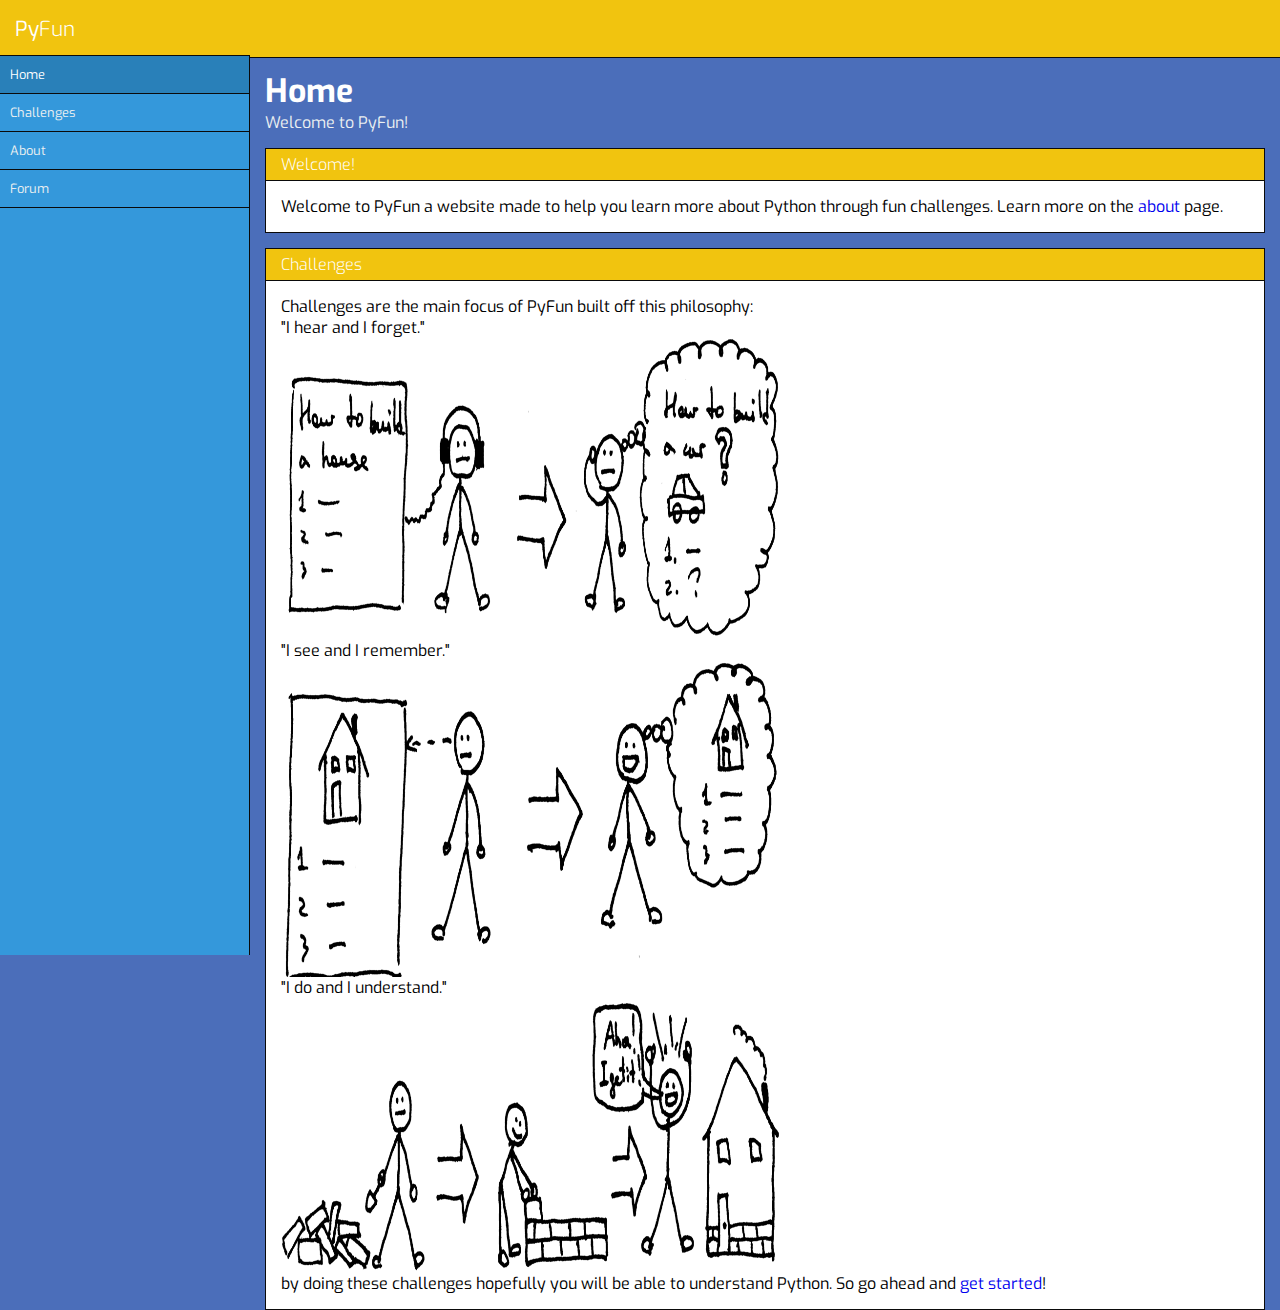
<file: index.html>
<html lang="en">
<head>
	<title>
		PyFun
	</title>
	<link rel="stylesheet" type="text/css" href="styles/style.css">
  <meta name="viewport" content="width=device-width,initial-scale: 1.0, user-scalable=0" />
  <script src="scripts/jquery1.11.3.min.js"></script>
  <script src="scripts/main.js"></script>
</head>

<body>
	<div id="header">
		<div class="logo"><a href="#">Py<span>Fun</span></a></div>
	</div>
  <a class="mobile" href="#">Menu</a>
	<div id="container">
		<div class="sidebar">
           <ul id="nav">
           	<li><a class="selected" href="#">Home</a></li>
            <li><a href="pages/challenges.html">Challenges</a></li>
            <li><a href="pages/about.html">About</a></li>
            <li><a href="pages/forum.html">Forum</a></li>
	    </div>
        <div class="content">
           <h1 class="title-text">Home</h1>
           <p class="subtitle-text">Welcome to PyFun!</p>

           <div id="box">
           	<div class="box-top">Welcome!</div>
           	<div class="box-panel">
           		Welcome to PyFun a website made to help you learn more about Python through fun challenges. Learn more on the <a href="pages/about.html">about</a> page.
           	</div>
           </div>
           <div id="box">
           	<div class="box-top">Challenges</div>
           	<div class="box-panel">
           		Challenges are the main focus of PyFun built off this philosophy:</br>"I hear and I forget."</br>
              <img src="images/hear.jpg" height="302" width="500"></img></br>
              "I see and I remember."</br>
              <img src="images/see.jpg" height="316" width="500"></img></br>
              "I do and I understand."</br>
              <img src="images/do.jpg" height="275" width="500"></br>
              by doing these challenges hopefully you will be able to understand Python. So go ahead and <a href="pages/challenges.html">get started</a>!
           	</div>
           </div>
        </div>
	</div>
</body>
</html>
</file>
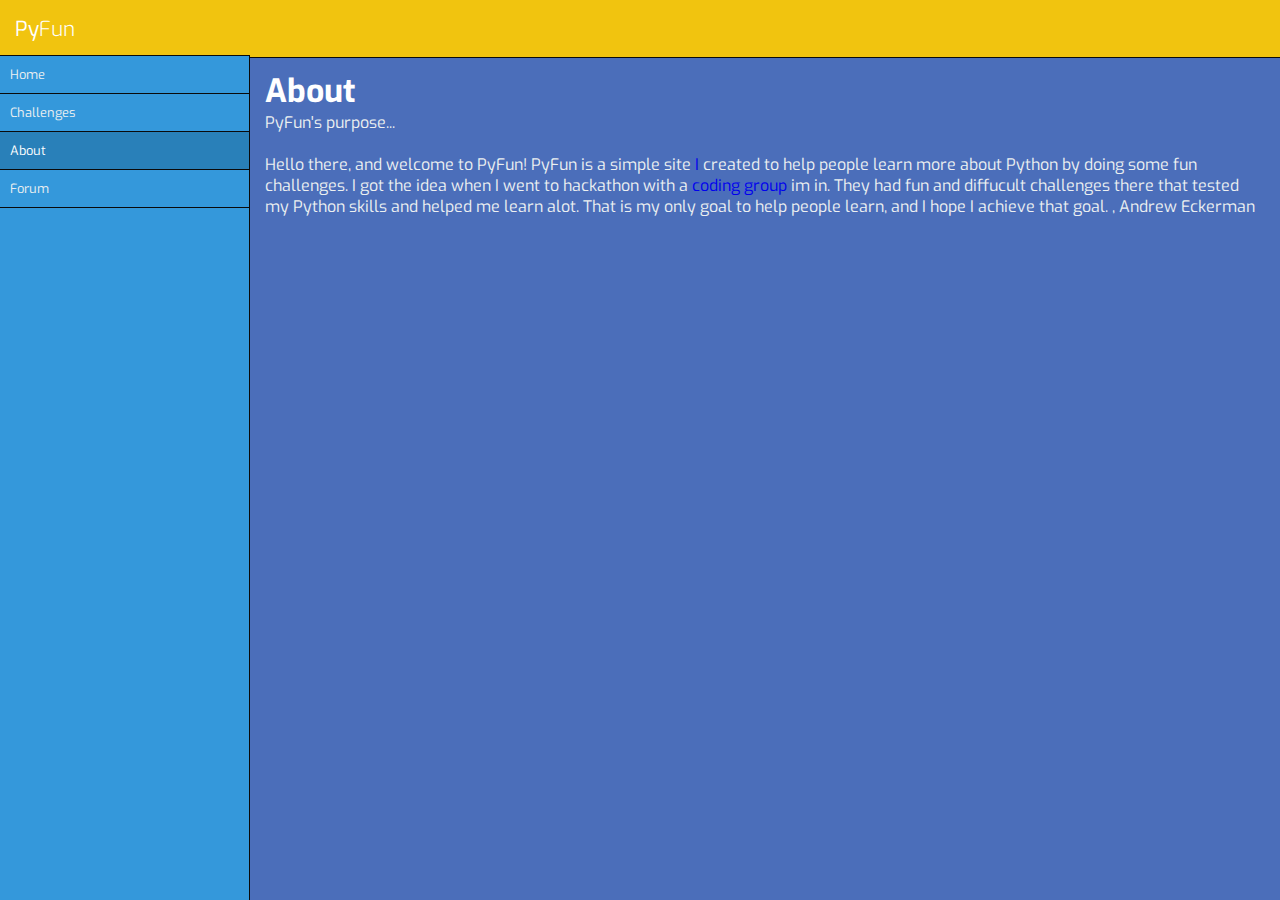
<file: pages/about.html>
<html lang="en">
<head>
	<title>
		PyFun
	</title>
	<link rel="stylesheet" type="text/css" href="../styles/style.css">
  <meta name="viewport" content="width=device-width,initial-scale: 1.0, user-scalable=0" />
  <script src="../scripts/jquery1.11.3.min.js"></script>
  <script src="../scripts/main.js"></script>
</head>

<body>
	<div id="header">
		<div class="logo"><a href="#">Py<span>Fun</span></a></div>
	</div>
  <a class="mobile" href="#">Menu</a>
	<div id="container">
		<div class="sidebar">
           <ul id="nav">
           	<li><a href="../index.html">Home</a></li>
            <li><a href="challenges.html">Challenges</a></li>
            <li><a class="selected" href="#">About</a></li>
            <li><a href="forum.html">Forum</a></li>
	    </div>
        <div class="content">
           <h1 class="title-text">About</h1>
           <p class="subtitle-text">PyFun's purpose...</p>
         </br>
           <p>Hello there, and welcome to PyFun! PyFun is a simple site <a href="https://blubrackets.github.io">I</a>  created to help people learn more about Python by doing some fun challenges. I got the idea when I went to hackathon with a <a href="https://sites.google.com/site/bchscodingclub/home">coding group</a> im in. They had fun and diffucult challenges there that tested my Python skills and helped me learn alot. That is my only goal to help people learn, and I hope I achieve that goal.
            , Andrew Eckerman</p>
        </div>
	</div>
</body>
</html>
</file>
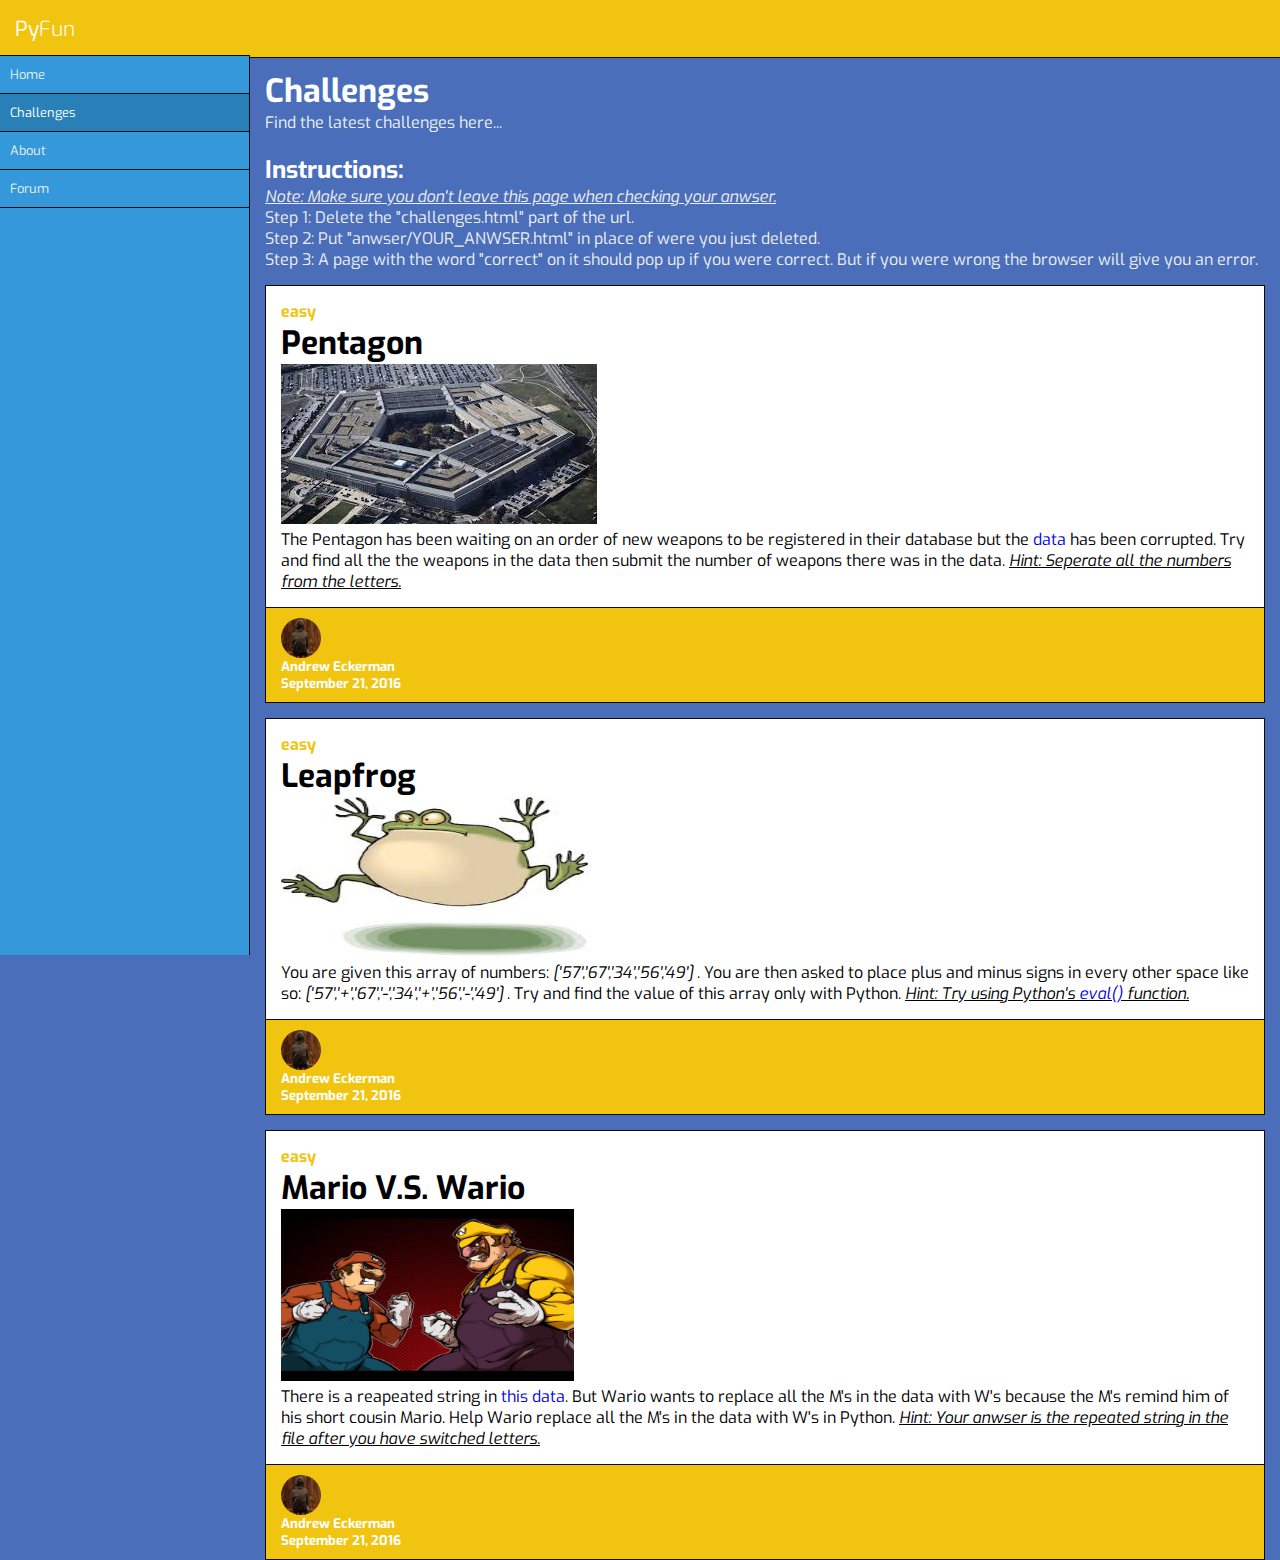
<file: pages/challenges.html>
<html lang="en">
<head>
	<title>
		PyFun
	</title>
	<link rel="stylesheet" type="text/css" href="../styles/style.css">
  <meta name="viewport" content="width=device-width,initial-scale: 1.0, user-scalable=0" />
  <script src="../scripts/jquery1.11.3.min.js"></script>
  <script src="../scripts/main.js"></script>
</head>

<body>
	<div id="header">
		<div class="logo"><a href="#">Py<span>Fun</span></a></div>
	</div>
  <a class="mobile" href="#">Menu</a>
	<div id="container">
		<div class="sidebar">
           <ul id="nav">
           	<li><a href="../index.html">Home</a></li>
            <li><a class="selected" href="#">Challenges</a></li>
            <li><a href="about.html">About</a></li>
            <li><a href="forum.html">Forum</a></li>
	    </div>
        <div class="content">
           <h1 class="title-text">Challenges</h1>
           <p class="subtitle-text">Find the latest challenges here...</p>
         </br>
           <h2 style="color: #fff;">Instructions:</h2>
           <p class="subtitle-text"><em class="hint">Note: Make sure you don't leave this page when checking your anwser.</em></br>
            Step 1: Delete the "challenges.html" part of the url.</br>
            Step 2: Put "anwser/YOUR_ANWSER.html" in place of were you just deleted.</br>
            Step 3: A page with the word "correct" on it should pop up if you were correct. But if you were wrong the browser will give you an error.</p>

           <div id="challenge">
            <div id="challenge-main">
              <h4 class="rank">easy</h4>
              <h1 class="challenge-title">Pentagon</h1>
              <img src="../images/pentagon.jpg" height="160" width="316" class="challenge-image"></img>
              <p class="challenge-description">The Pentagon has been waiting on an order of new weapons to be registered in their database but the <a href="../challenge-data/pentagon.txt">data</a> has been corrupted. Try and find all the the weapons in the data then submit the number of weapons there was in the data. <em class="hint">Hint: Seperate all the numbers from the letters.</em></p>
            </div>
            <div id="challenge-info">
              <img src="../images/avatar1.jpg" height="38" width="38" class="challenge-author-image"></img>
              <h5 class="challenge-author">Andrew Eckerman</h5>
              <h5 class="challenge-date">September 21, 2016</h5>
            </div>
           </div>
           <div id="challenge">
            <div id="challenge-main">
              <h4 class="rank">easy</h4>
              <h1 class="challenge-title">Leapfrog</h1>
              <img src="../images/leapfrog.jpg" height="160" width="316" class="challenge-image"></img>
              <p class="challenge-description">You are given this array of numbers:  <em>['57','67','34','56','49']</em>  . You are then asked to place plus and minus signs in every other space like so:  <em>['57','+','67','-','34','+','56','-','49']</em>  . Try and find the value of this array only with Python. <em class="hint">Hint: Try using Python's <a href="https://docs.python.org/3/library/functions.html#eval">eval()</a> function.</em></p>
            </div>
            <div id="challenge-info">
              <img src="../images/avatar1.jpg" height="38" width="38" class="challenge-author-image"></img>
              <h5 class="challenge-author">Andrew Eckerman</h5>
              <h5 class="challenge-date">September 21, 2016</h5>
            </div>
           </div>
           <div id="challenge">
            <div id="challenge-main">
              <h4 class="rank">easy</h4>
              <h1 class="challenge-title">Mario V.S. Wario</h1>
              <img src="../images/mariovswario.jpg" height="172" width="293" class="challenge-image"></img>
              <p class="challenge-description">There is a reapeated string in <a href="../challenge-data/mariovswario.txt">this data</a>. But Wario wants to replace all the M's in the data with W's because the M's remind him of his short cousin Mario. Help Wario replace all the M's in the data with W's in Python. <em class="hint">Hint: Your anwser is the repeated string in the file after you have switched letters.</em></p>
            </div>
            <div id="challenge-info">
              <img src="../images/avatar1.jpg" height="38" width="38" class="challenge-author-image"></img>
              <h5 class="challenge-author">Andrew Eckerman</h5>
              <h5 class="challenge-date">September 21, 2016</h5>
            </div>
          </div>
        </div>
        </div>
	</div>
</body>
</html>
</file>
<file: styles/style.css>
@import url("http://fonts.googleapis.com/css?family=Exo:100,200,300,400,500,600,100italic,400italic,300italic,200italic,500italic");

* {
	margin: 0;
	padding: 0;
	box-sizing: border-box;
}
body {
	background: #4b6eba;
	font-family: 'Exo';
}

a {
	text-decoration: none;
}
div#header { 
	width: 100%;
	height: 58px;
	background-color: #f1c40f;
	border-bottom: 1px solid #0A0A0A; 
	margin: 0 auto;
}
.logo {
	float: left;
	margin-top: 14.5px;
	margin-left: 15px;
}
div#header li a:hover {
	padding-top: 5px;
}

.logo a{
	font-size: 1.3em;
	color: #fff;
}
.logo a span {
	font-weight: 300;
}

div#container {
  padding-top: 20px;
	width: 100%;
	margin: 0 auto;
}

.sidebar {
	width: 250px;
	height: 100%;
	background-color: #3498db;
	border-right: 1px solid #0A0A0A;
	border-top: 1px solid #0A0A0A;
	float: left;
	position: fixed;
}
.content {
	width: auto;
	margin-left: 250px;
	height: 500px;
	background: #4b6eba;
	padding: 15px;
}
.content h1 {
	color: #fff;
}
.content p {
	color: #ecf0f1;
}
div#box {
	margin-top: 15px;
	border: 1px solid #0A0A0A;
}
div#box .box-top {
	color: #fff;
	padding: 5px;
	padding-left: 15px;
	background-color: #f1c40f;
	border-bottom: 1px solid #0A0A0A;
	font-weight: 300;
}
div#box .box-panel{
	padding: 15px;
	background-color: #fff;
}
div#challenge {
	margin-top: 15px;
	border: 1px solid #0A0A0A;
}
div#challenge #challenge-main {
	padding: 15px;
	background-color: #fff;
}
div#challenge .rank {
	color: #f1c40f;
}
div#challenge .challenge-title {
	color: #000;
}
.hint {
	text-decoration: underline;
}
div#challenge .challenge-description {
	color: #000;
	padding-top: 5px;
}
div#challenge-info {
	color: #fff;
	padding: 10px;
	padding-left: 15px;
	background-color: #f1c40f;
	border-top: 1px solid #0A0A0A;
}
div#challenge-info .challenge-author-image {
	width: 40px; 
	height: 40px; 
	border-radius: 50%;
}
/*div#challenge-info .challenge-author-image {
	float: left;
	clear: right;
}
div#challenge-info .challenge-author {
	clear: right;
}*/
ul#nav {

}

ul#nav li {
	list-style: none;
}

ul#nav li a {
	color: #ecf0f1;
	display: block;
	padding: 10px;
	font-size: 0.8em;
	border-bottom: 1px solid #0A0A0A;
	-webkit-transition: 0.2s;
	-moz-transition: 0.2s;
	-o-transition: 0.2s;
	transition: 0.2s;
}

ul#nav li a:hover {
	background-color: #2980b9;
	color: #fff;
	padding-left: 30px;
}
ul#nav li a.selected {
	background-color: #2980b9;
	color: #fff;
}

a.mobile{
	display: block;
	color: #fff;
	background-color: #2c3e50;
	text-align: center;
	padding: 7px;
}
a.mobile:active {
	background-color: #7f8c8d;
}

.title-text {
	color: #fff;
}

@media only screen and (max-width: 320px) {
	.sidebar {
		width: 100%;
		height: ; 
	}
	.content {
		margin-left: 0px;
	}
}
div#hub .hub-top1{
	color: #fff;
	background-color: #e67e22;
	padding: 5px;
	padding-left: 15px;
	font-weight: 300;
}
div#hub .hub-panel1{
	padding: 15px;
	background-color: #fff;
}
div#hub .hub-top2{
	color: #fff;
	background-color: #2c3e50;
	padding: 5px;
	padding-left: 15px;
	font-weight: 300;
}
div#hub .hub-panel2{
	padding: 15px;
	background-color: #fff;
}

div#header {
  position: fixed;
}
</file>
